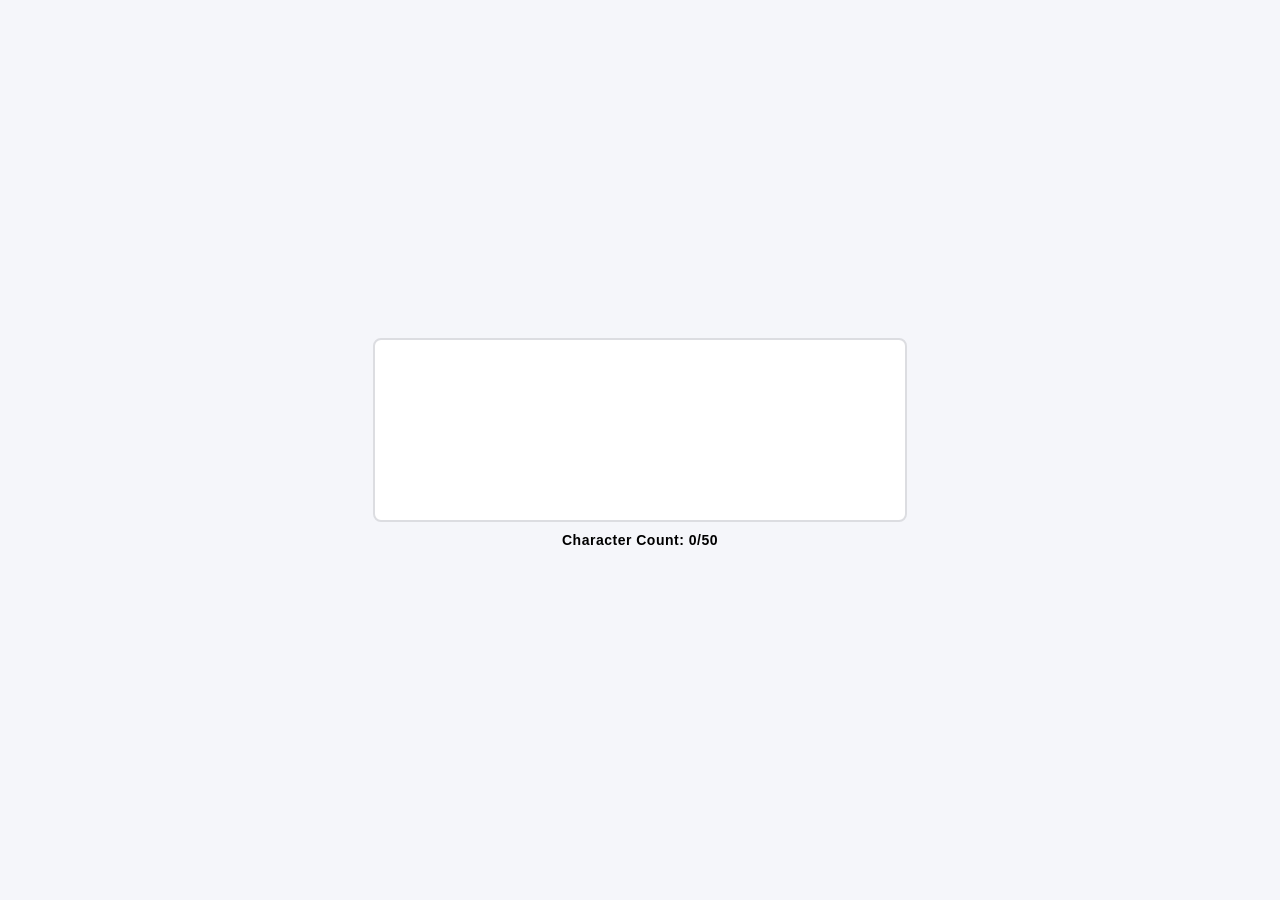
<file: Labs/DOM Manipulation and Events/Real Time Counter/index.html>
<!DOCTYPE html>
<html lang="en">

<head>
    <meta charset="utf-8">
    <meta name="viewport" content="width=device-width, initial-scale=1.0">
    <link rel="stylesheet" href="styles.css">
    <script src="script.js"></script>
    <title>Real Time Counter</title>
</head>

<body>
    <textarea id="text-input"></textarea>
    <p id="char-count">Character Count: 0/50</p>

</body>


</html>
</file>
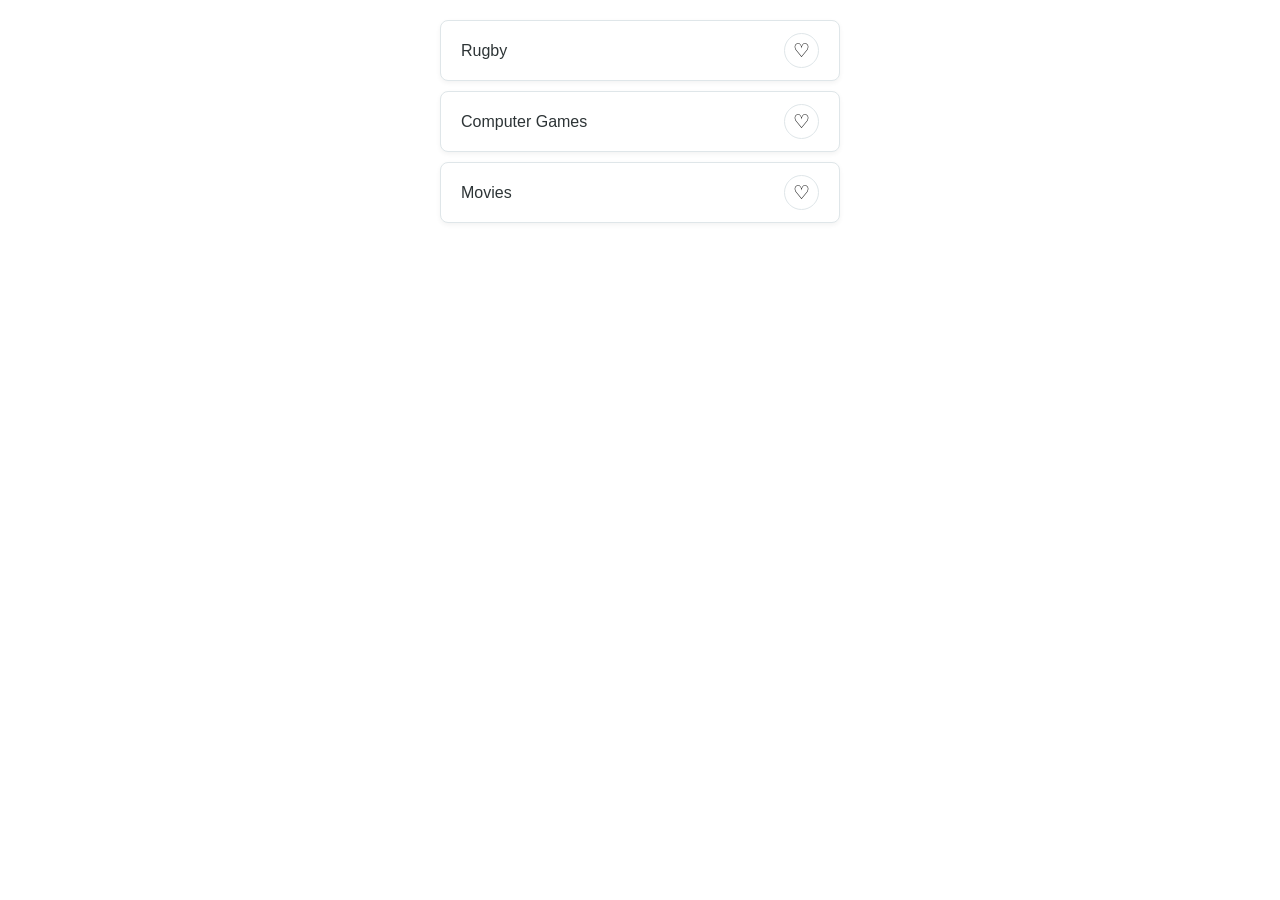
<file: Labs/DOM Manipulation and Events/Favorite Icon Toggler/Favorite Icon Toggler/index.html>
<!DOCTYPE html>
<html lang="en">
  <head>
    <meta charset="utf-8" />
    <title>Favorite Icon Toggler</title>
    <link rel="stylesheet" href="styles.css" />
    <script src="script.js"></script>
  </head>

  <body>
    <ul class="item-list">
        <li>
            Rugby 
            <button class="favorite-icon">&#9825;</button>
        </li>
        
        <li>
            Computer Games
            <button class="favorite-icon">&#9825;</button>
        </li>
        
        <li>Movies
            <button class="favorite-icon">&#9825;</button>
        </li>
    </ul>
  
  </body>
</html>
</file>
<file: Labs/DOM Manipulation and Events/Real Time Counter/styles.css>
body {
  display: flex;
  flex-direction: column;
  align-items: center;
  justify-content: center;
  height: 100vh;
  margin: 0;
  background-color: #f5f6fa;
  font-family: 'Segoe UI', Roboto, Helvetica, Arial, sans-serif;
}

#text-input {
  width: 90%;
  max-width: 500px;
  height: 150px;
  padding: 15px;
  border: 2px solid #dcdde1;
  border-radius: 8px;
  resize: none;
  font-size: 16px;
  color: #2f3640;
  background-color: #ffffff;
  transition: border-color 0.3s ease, box-shadow 0.3s ease;
  outline: none;
}

#text-input:focus {
  border-color: #3498db;
  box-shadow: 0 0 8px rgba(52, 152, 219, 0.2);
}

#char-count {
  margin-top: 10px;
  font-weight: 600;
  font-size: 14px;
  letter-spacing: 0.5px;
}
</file>
<file: Labs/DOM Manipulation and Events/Favorite Icon Toggler/Favorite Icon Toggler/styles.css>
:root {
  --primary-color: #2c3e50;
  --accent-color: #e74c3c;
  --bg-card: #ffffff;
  --border-color: #dfe6e9;
  --text-main: #2d3436;
}

.item-list {
  list-style: none;
  padding: 0;
  max-width: 400px;
  margin: 20px auto;
  font-family: 'Segoe UI', Tahoma, Geneva, Verdana, sans-serif;
}

.item-list li {
  background: var(--bg-card);
  border: 1px solid var(--border-color);
  border-radius: 8px;
  margin-bottom: 10px;
  padding: 12px 20px;
  display: flex;
  justify-content: space-between;
  align-items: center;
  box-shadow: 0 2px 5px rgba(0,0,0,0.05);
  color: var(--text-main);
  transition: transform 0.2s ease;
}

.item-list li:hover {
  transform: translateX(5px);
}

.favorite-icon {
  background: none;
  border: 1px solid var(--border-color);
  border-radius: 50%;
  width: 35px;
  height: 35px;
  cursor: pointer;
  display: flex;
  align-items: center;
  justify-content: center;
  font-size: 1.2rem;
  transition: all 0.3s cubic-bezier(0.175, 0.885, 0.32, 1.275);
}

.favorite-icon.filled {
  color: var(--accent-color);
  border-color: var(--accent-color);
  background-color: #fff5f5;
  transform: scale(1.1);
}

.favorite-icon:hover {
  background-color: #f8f9fa;
}

.filled {
  color: red;
  background-color: #ffebee;
  border-color: red;
}
</file>
